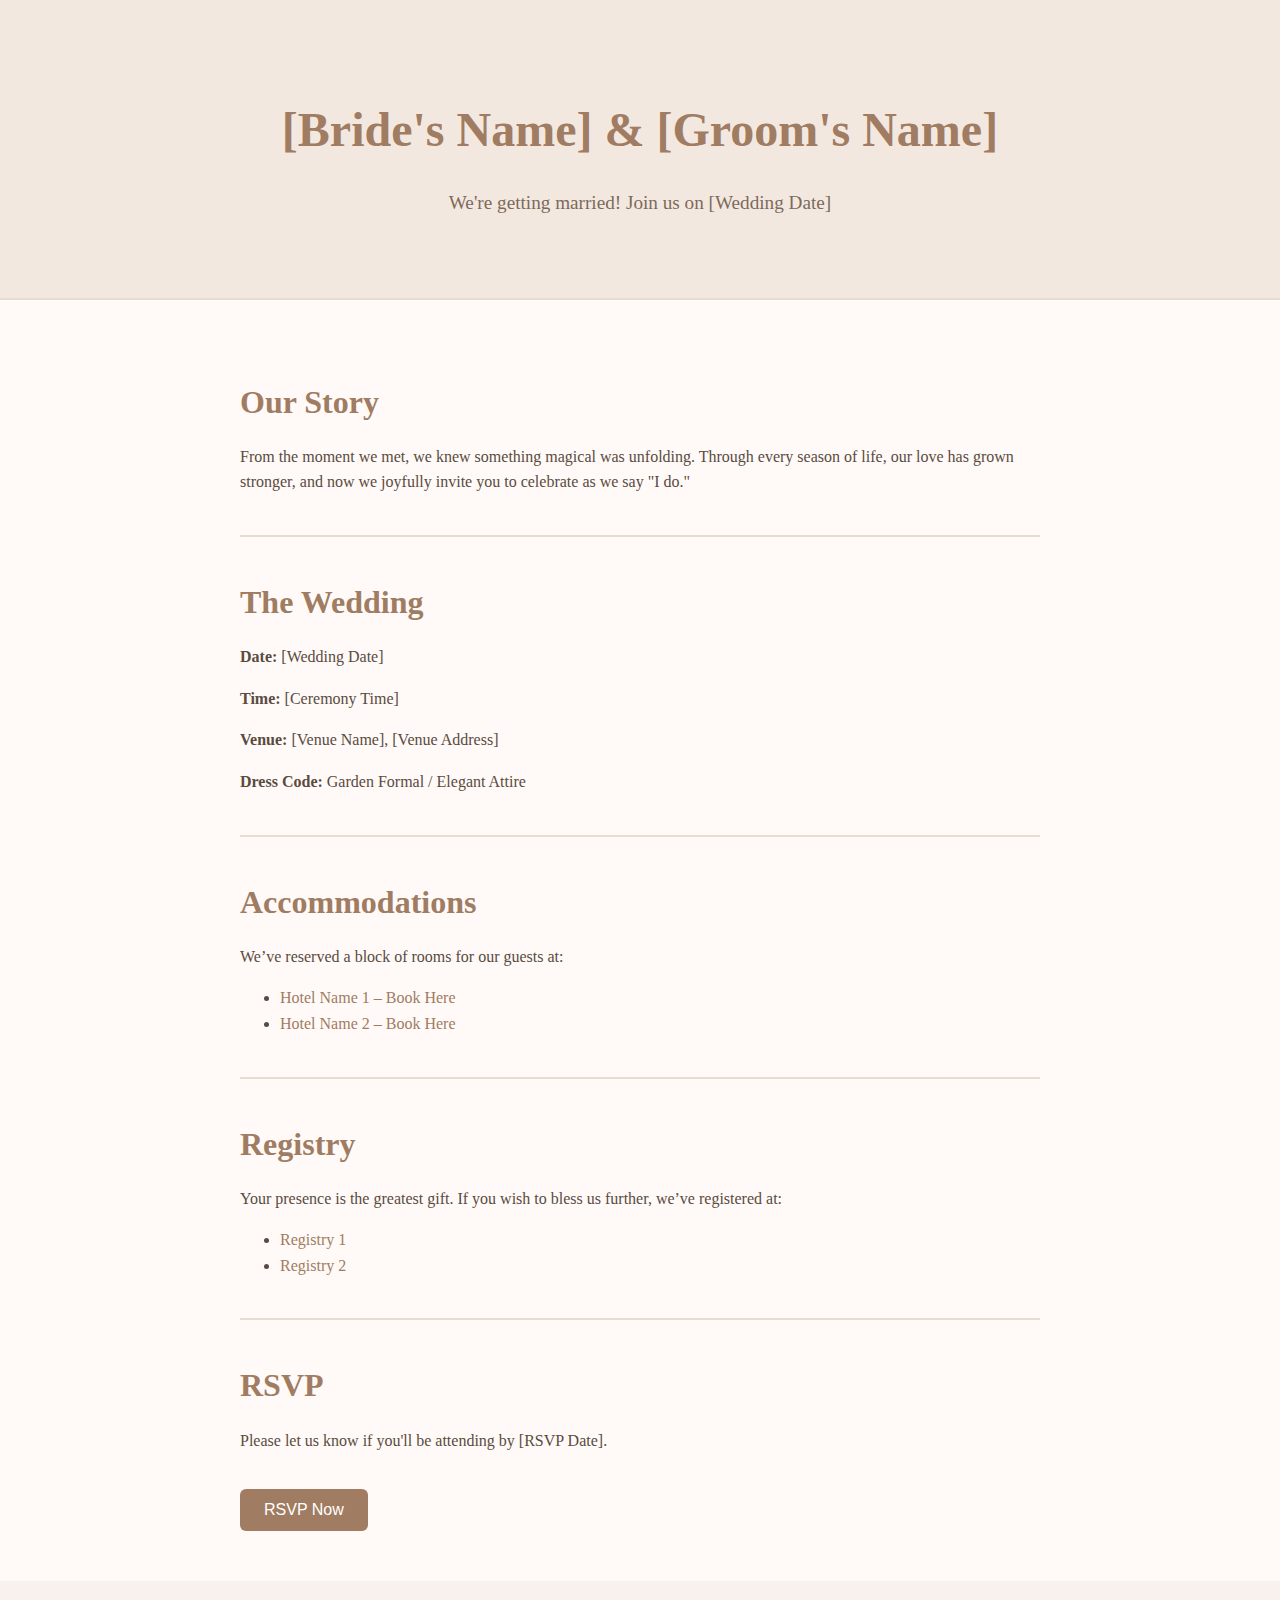
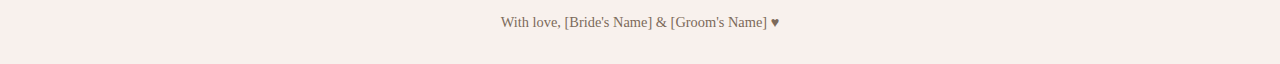
<file: index.html>
<!DOCTYPE html>
<html lang="en">
<head>
  <meta charset="UTF-8" />
  <meta name="viewport" content="width=device-width, initial-scale=1.0"/>
  <title>Our Wedding</title>
  <link rel="stylesheet" href="styles.css">
</head>
<body>

  <header>
    <h1>[Bride's Name] & [Groom's Name]</h1>
    <p>We're getting married! Join us on [Wedding Date]</p>
  </header>

  <section>
    <h2>Our Story</h2>
    <p>From the moment we met, we knew something magical was unfolding. Through every season of life, our love has grown stronger, and now we joyfully invite you to celebrate as we say "I do."</p>

    <div class="section-divider"></div>

    <h2>The Wedding</h2>
    <p><strong>Date:</strong> [Wedding Date]</p>
    <p><strong>Time:</strong> [Ceremony Time]</p>
    <p><strong>Venue:</strong> [Venue Name], [Venue Address]</p>
    <p><strong>Dress Code:</strong> Garden Formal / Elegant Attire</p>

    <div class="section-divider"></div>

    <h2>Accommodations</h2>
    <p>We’ve reserved a block of rooms for our guests at:</p>
    <ul>
      <li><a href="#">Hotel Name 1 – Book Here</a></li>
      <li><a href="#">Hotel Name 2 – Book Here</a></li>
    </ul>

    <div class="section-divider"></div>

    <h2>Registry</h2>
    <p>Your presence is the greatest gift. If you wish to bless us further, we’ve registered at:</p>
    <ul>
      <li><a href="#">Registry 1</a></li>
      <li><a href="#">Registry 2</a></li>
    </ul>

    <div class="section-divider"></div>

    <h2>RSVP</h2>
    <p>Please let us know if you'll be attending by [RSVP Date].</p>
    <button class="rsvp-button" onclick="rsvp()">RSVP Now</button>
  </section>

  <footer>
    With love, [Bride's Name] & [Groom's Name] ♥
  </footer>

  <script src="script.js"></script>
</body>
</html>
</file>
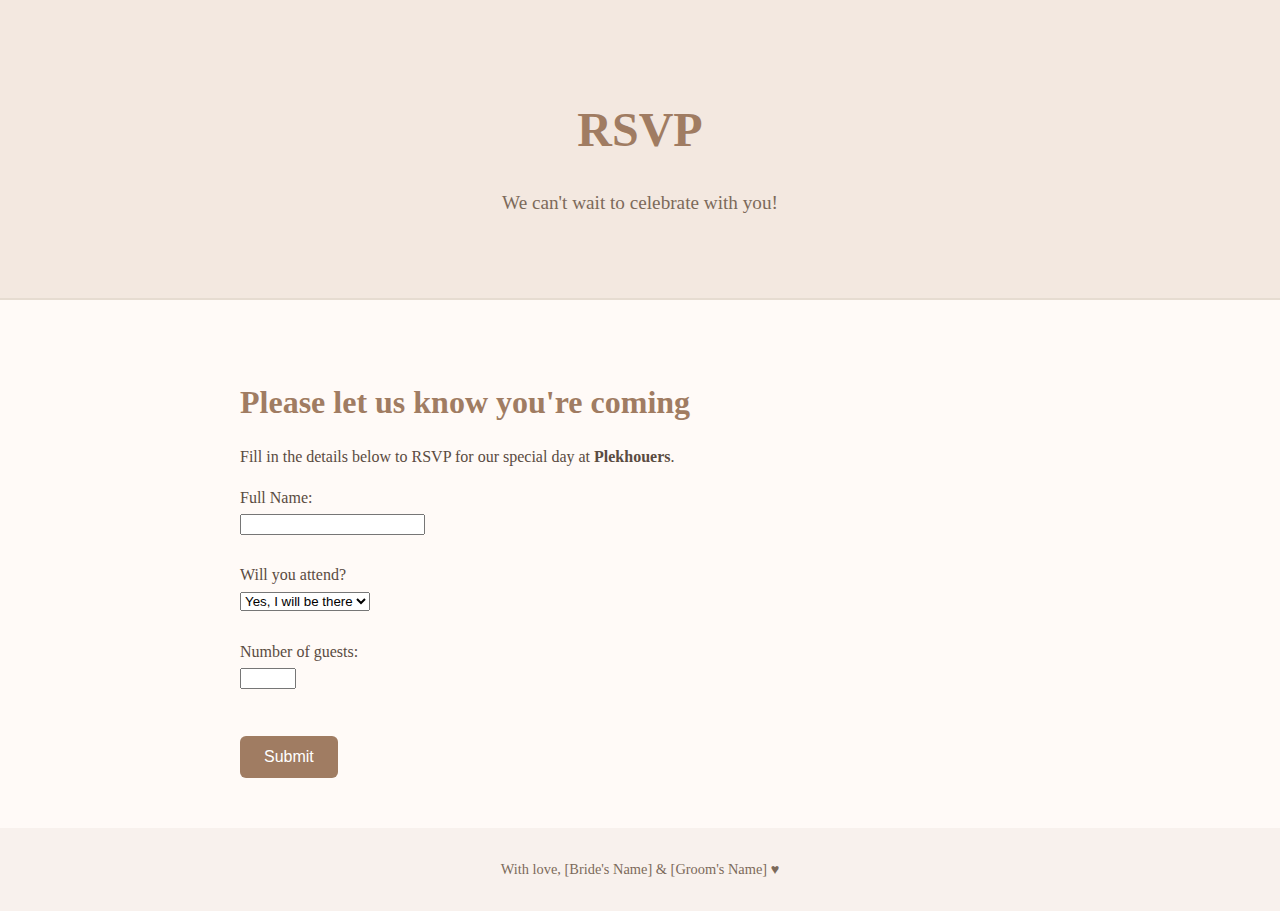
<file: rsvp.html>
<!DOCTYPE html>
<html lang="en">
<head>
  <meta charset="UTF-8">
  <meta name="viewport" content="width=device-width, initial-scale=1.0"/>
  <title>RSVP</title>
  <link rel="stylesheet" href="styles.css">
</head>
<body>
  <header>
    <h1>RSVP</h1>
    <p>We can't wait to celebrate with you!</p>
  </header>

  <section>
    <h2>Please let us know you're coming</h2>
    <p>Fill in the details below to RSVP for our special day at <strong>Plekhouers</strong>.</p>

    <form>
      <label for="name">Full Name:</label><br>
      <input type="text" id="name" name="name" required><br><br>

      <label for="attending">Will you attend?</label><br>
      <select id="attending" name="attending">
        <option value="yes">Yes, I will be there</option>
        <option value="no">No, I can't make it</option>
      </select><br><br>

      <label for="guests">Number of guests:</label><br>
      <input type="number" id="guests" name="guests" min="1" max="10"><br><br>

      <button type="submit" class="rsvp-button">Submit</button>
    </form>
  </section>

  <footer>
    With love, [Bride's Name] & [Groom's Name] ♥
  </footer>
</body>
</html>
</file>
<file: styles.css>
body {
  font-family: 'Georgia', serif;
  background-color: #fffaf7;
  color: #5a4b41;
  margin: 0;
  padding: 0;
  line-height: 1.6;
}

header {
  background: #f3e8e0;
  padding: 60px 20px;
  text-align: center;
  border-bottom: 2px solid #e6dcd1;
}

header h1 {
  font-size: 3rem;
  margin-bottom: 10px;
  color: #a07c62;
}

header p {
  font-size: 1.2rem;
  color: #7c6a5a;
}

section {
  padding: 50px 20px;
  max-width: 800px;
  margin: auto;
}

h2 {
  color: #a07c62;
  font-size: 2rem;
  margin-bottom: 15px;
}

.section-divider {
  height: 2px;
  background: #e6dcd1;
  margin: 40px 0;
}

a {
  color: #a07c62;
  text-decoration: none;
}

a:hover {
  text-decoration: underline;
}

.rsvp-button {
  background-color: #a07c62;
  color: white;
  padding: 12px 24px;
  border: none;
  border-radius: 6px;
  font-size: 1rem;
  cursor: pointer;
  margin-top: 20px;
}

.rsvp-button:hover {
  background-color: #8c6a50;
}

footer {
  text-align: center;
  padding: 30px 20px;
  font-size: 0.9rem;
  background-color: #f8f1ed;
  color: #7c6a5a;
}

@media (max-width: 600px) {
  header h1 {
    font-size: 2.2rem;
  }
}
</file>
